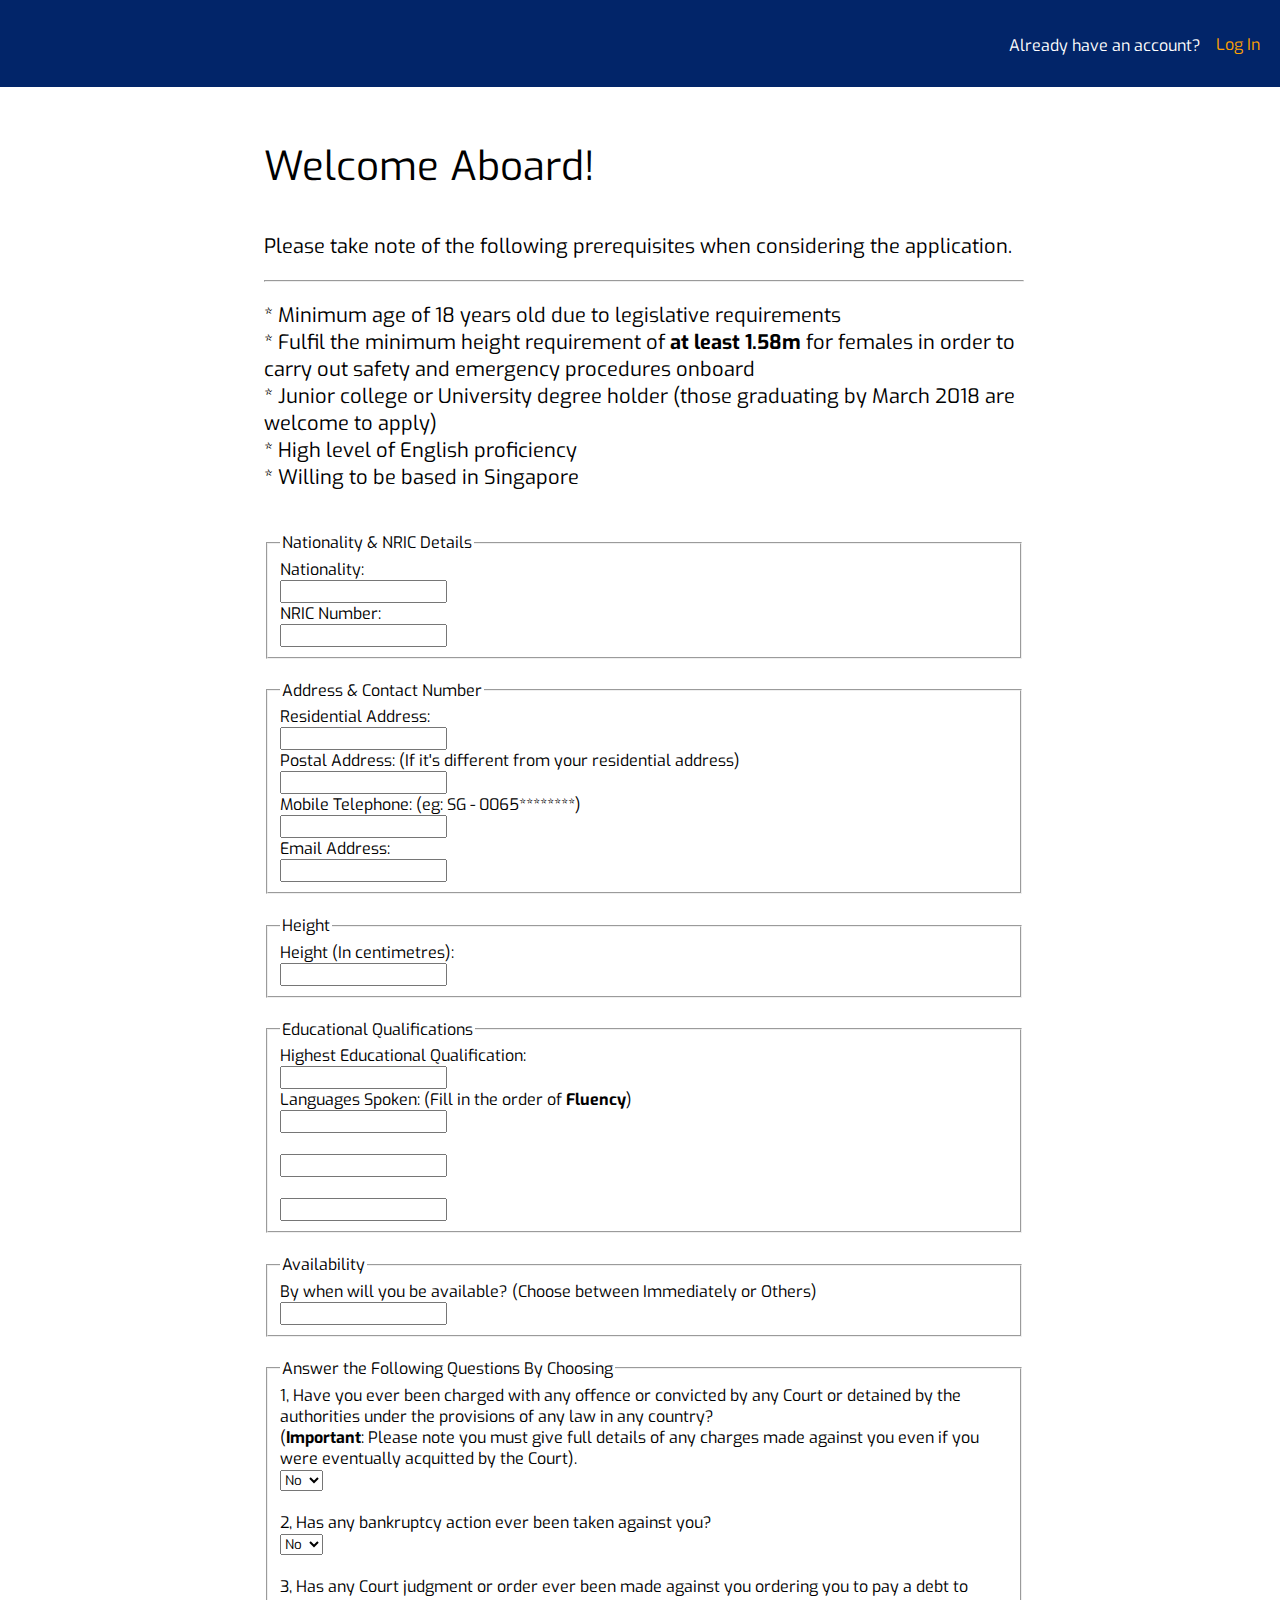
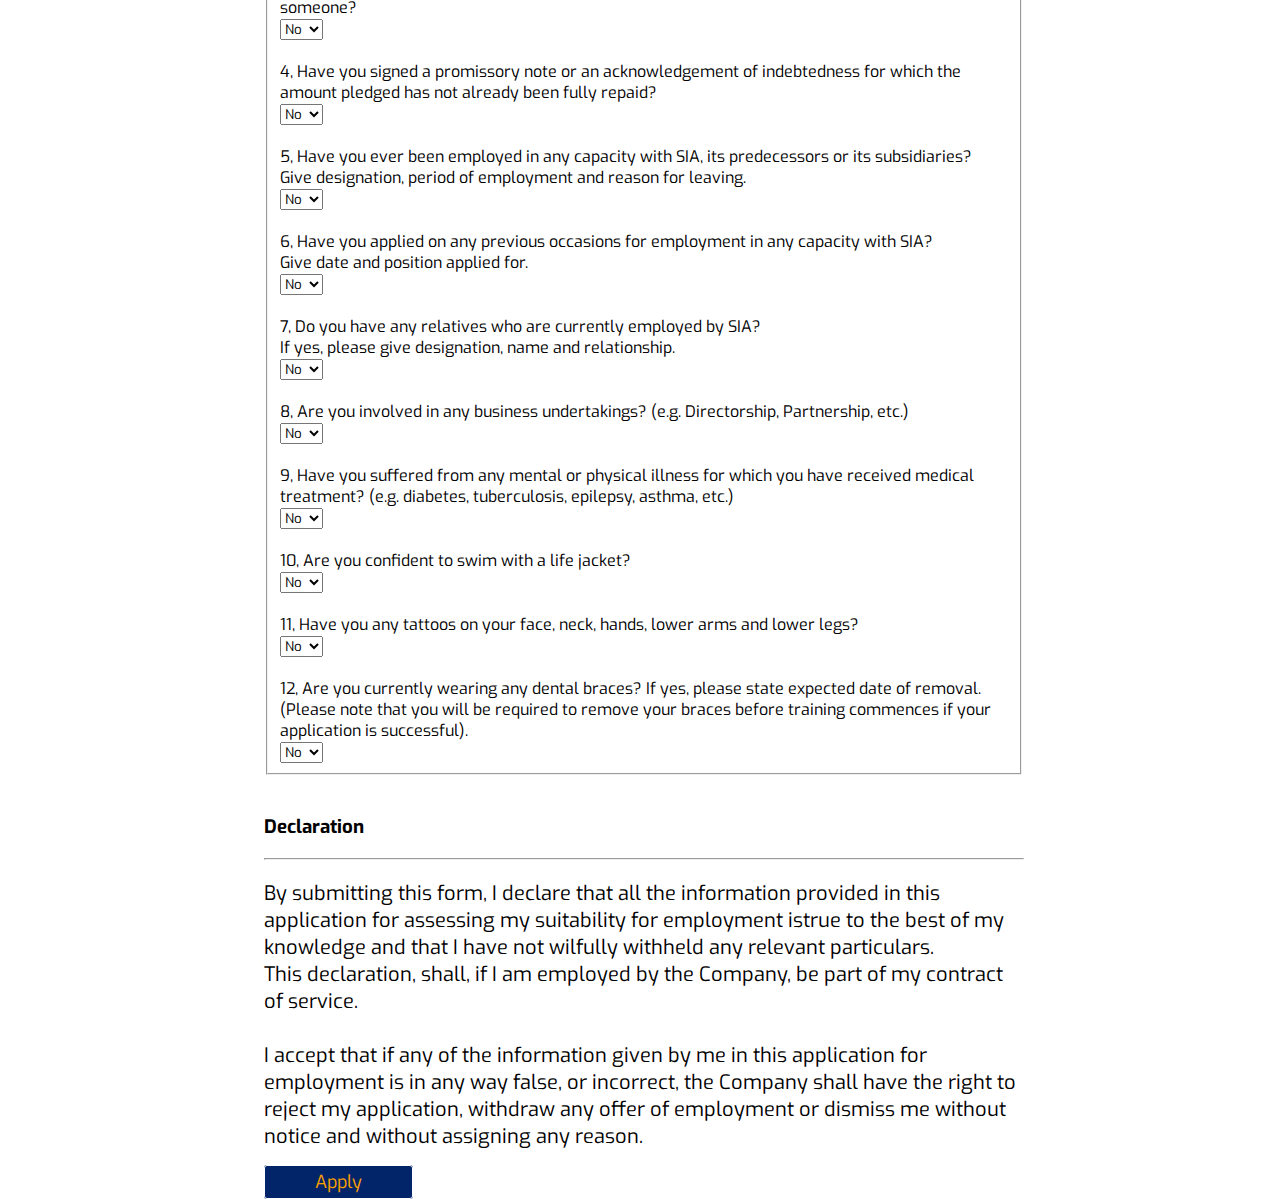
<file: apply.html>
<!DOCTYPE html>
<html>
    <head>
        <meta http-equiv="Content-Type" content="text/html; charset=UTF-8">
        <meta name="viewport" content="width=device-width, initial-scale=1, maximum-scale=1, user-scalable=no">
        <title>Hire Me!</title>
        <!-- CSS Files -->
        <link rel="stylesheet" href="css/main.css" />
        <script src="js/signup.js"></script>
        <script>
        function displayBox(id, box)
            {
                var option = document.getElementById(box);
                if(option.style.display == 'none'){
                    option.style.display = 'block';
                }else{
                    option.style.display = 'none';
                }
            }
        </script>
    </head>
    
    <body>
        
        <header class="main-header">
            <div class="main-header__content">
                <a class="main-header__logo" href="index.html"></a>
                <nav class="top-nav">
                    <p>Already have an account?</p>
                    <a href="login.html" class="top-nav__login" >Log In</a>
                </nav>
            </div>
        </header>
        
        <div class="signup-container">
            <div class="main-text">
                <p class="big">Welcome Aboard!</p>


            <div class="prerequisites">
                <p>Please take note of the following prerequisites when considering the application.</p>
                <hr>
                <p>* Minimum age of 18 years old due to legislative requirements<br>
                    * Fulfil the minimum height requirement of <b>at least 1.58m</b> for females in order to carry out safety and emergency procedures onboard<br>
                    * Junior college or University degree holder (those graduating by March 2018 are welcome to apply)<br>
                    * High level of English proficiency<br>
                    * Willing to be based in Singapore
                </p>
                <br>
            </div>
            </div>
            <form class="main-text" action="?action=save" name="form" method="post">
                <div class="form">
                    <!-- Have the categories according to the application form-->
                    <fieldset>
                        <legend>Nationality &amp; NRIC Details</legend>
                        Nationality: <br>
                        <input type="text" id="nationality"><br>
                        NRIC Number: <br>
                        <input type="text" id="nric"><br>
                    </fieldset>
                    <br>

                    <fieldset>
                        <legend>Address &amp; Contact Number</legend>
                        Residential Address: <br>
                        <input type="text" id="address"><br>
                        Postal Address: (If it's different from your residential address)<br>
                        <input type="text" id="address2"><br>
                        Mobile Telephone: (eg: SG - 0065********)<br>
                        <input type="number" id="phone"><br>
                        Email Address: <br>
                        <input type="email" id="email"><br>
                    </fieldset>
                    <br>

                    <fieldset>
                        <legend>Height</legend>
                        Height (In centimetres): <br>
                        <input type="number" id="height"><br>
                    </fieldset>
                    <br>

                    <fieldset>
                        <!-- Has to be general, allow the user to add on up to 3 qualifications-->
                        <legend>Educational Qualifications</legend>
                        Highest Educational Qualification: <br>
                        <input type="text" id="degree"><br>
                        
                        Languages Spoken: (Fill in the order of <b>Fluency</b>)<br>
                        <input type="text" id="language1"><br><br>
                        <input type="text" id="language2"><br><br>
                        <input type="text" id="language3"><br>
                    </fieldset>
                    <br>

                    <!--
                    <fieldset>
                        <legend>Details of Present Employer (Where Applicable)</legend>
                        Name of Company: <br>
                        <input type="text" name="company1_name"><br>
                        <input type="text" name="company1_position"><br>
                        <input type="date" name="company1_strdate"><br>
                        <input type="date" name="company1_enddate"><br>
                        Present Salary: <br>
                        Basic Salary: <br>
                        <input type="number" name="company1_basic"><br>
                        Allowances: <br>
                        <input type="number" name="company1_allowance"><br>
                    </fieldset>
                    <br>
                    -->

                    <fieldset>
                        <legend>Availability</legend>
                        By when will you be available? (Choose between Immediately or Others) <br>
                        <input type="text" id="availability"><br>
                    </fieldset>
                    <br>

                    <fieldset>
                        <legend>Answer the Following Questions By Choosing</legend>
                        1, Have you ever been charged with any offence or convicted by any Court or detained by the authorities under the provisions of any law in any country? <br>
                        (<b>Important</b>: Please note you must give full details of any charges made against you even if you were eventually acquitted by the Court).<br>

                        <select id="q1" onchange="displayBox(this.id, 'box1')">
                            <option value="yes">Yes</option>
                            <option value="no" selected="selected">No</option>
                        </select>
                        <div id="box1" style="display:none;">
                            <br>
                            Details: <br>
                            <input type="text"/>
                        </div>
                        <br>

                        <br> 2, Has any bankruptcy action ever been taken against you?<br>
                        <select id="q2" onchange="displayBox(this.id, 'box2')">
                            <option value="yes">Yes</option>
                            <option value="no" selected="selected">No</option>
                        </select>
                        <div id="box2" style="display:none;">
                            <br>
                            Details: <br>
                            <input type="text"/>
                        </div>
                        <br>

                        <br>3, Has any Court judgment or order ever been made against you ordering you to pay a debt to
                        someone?<br>
                        <select id="q3" onchange="displayBox(this.id, 'box3')">
                            <option value="yes">Yes</option>
                            <option value="no" selected="selected">No</option>
                        </select>
                        <div id="box3" style="display:none;">
                            <br>
                            Details: <br>
                            <input type="text"/>
                        </div>
                        <br>

                        <br>4, Have you signed a promissory note or an acknowledgement of indebtedness for which the amount
                        pledged has not already been fully repaid?<br>
                        <select id="q4" onchange="displayBox(this.id, 'box4')">
                            <option value="yes">Yes</option>
                            <option value="no" selected="selected">No</option>
                        </select>
                        <div id="box4" style="display:none;">
                            <br>
                            Details: <br>
                            <input type="text"/>
                        </div>
                        <br>

                        <br>5, Have you ever been employed in any capacity with SIA, its predecessors or its subsidiaries? <br>Give designation, period of employment and reason for leaving. <br>
                        <select id="q5" onchange="displayBox(this.id, 'box5')">
                            <option value="yes">Yes</option>
                            <option value="no" selected="selected">No</option>
                        </select>
                        <div id="box5" style="display:none;">
                            <br>
                            Details: <br>
                            <input type="text"/>
                        </div>
                        <br>

                        <br>6, Have you applied on any previous occasions for employment in any capacity with SIA? <br>
                        Give date and position applied for.<br>
                        <select id="q6" onchange="displayBox(this.id, 'box6')">
                            <option value="yes">Yes</option>
                            <option value="no" selected="selected">No</option>
                        </select>
                        <div id="box6" style="display:none;">
                            <br>
                            Details: <br>
                            <input type="text"/>
                        </div>
                        <br>

                        <br>7, Do you have any relatives who are currently employed by SIA? <br>
                        If yes, please give designation, name and relationship. <br>
                        <select id="q7" onchange="displayBox(this.id, 'box7')">
                            <option value="yes">Yes</option>
                            <option value="no" selected="selected">No</option>
                        </select>
                        <div id="box7" style="display:none;">
                            <br>
                            Details: <br>
                            <input type="text"/>
                        </div>
                        <br>

                        <br>8, Are you involved in any business undertakings? (e.g. Directorship, Partnership, etc.)<br>
                        <select id="q8" onchange="displayBox(this.id, 'box8')">
                            <option value="yes">Yes</option>
                            <option value="no" selected="selected">No</option>
                        </select>
                        <div id="box8" style="display:none;">
                            <br>
                            Details: <br>
                            <input type="text"/>
                        </div>
                        <br>

                        <br>9, Have you suffered from any mental or physical illness for which you have received medical
                        treatment? (e.g. diabetes, tuberculosis, epilepsy, asthma, etc.)<br>
                        <select id="q9" onchange="displayBox(this.id, 'box9')">
                            <option value="yes">Yes</option>
                            <option value="no" selected="selected">No</option>
                        </select>
                        <div id="box9" style="display:none;">
                            <br>
                            Details: <br>
                            <input type="text"/>
                        </div>
                        <br>

                        <br>10, Are you confident to swim with a life jacket?<br>
                        <select id="q10" onchange="displayBox(this.id, 'box10')">
                            <option value="yes">Yes</option>
                            <option value="no" selected="selected">No</option>
                        </select>
                        <div id="box10" style="display:none;">
                            <br>
                            Details: <br>
                            <input type="text"/>
                        </div>
                        <br>

                        <br>11, Have you any tattoos on your face, neck, hands, lower arms and lower legs?<br>
                        <select id="q11" onchange="displayBox(this.id, 'box11')">
                            <option value="yes">Yes</option>
                            <option value="no" selected="selected">No</option>
                        </select>
                        <div id="box11" style="display:none;">
                            <br>
                            Details: <br>
                            <input type="text"/>
                        </div>
                        <br>

                        <br>12, Are you currently wearing any dental braces? If yes, please state expected date of removal. <br>(Please note that you will be required to remove your braces before training commences if your application is successful).<br>
                        <select id="q12" onchange="displayBox(this.id, 'box12')">
                            <option value="yes">Yes</option>
                            <option value="no" selected="selected">No</option>
                        </select>
                        <div id="box12" style="display:none;">
                            <br>
                            Details: <br>
                            <input type="text"/>
                        </div>
                        <br>

                   </fieldset>
                    <br>
                    
                    <div class="signup_declaration">
                        <h3>Declaration</h3>
                        <hr>
                        <p>By submitting this form, I declare that all the information provided in this application for assessing my suitability for employment istrue to the best of my knowledge and that I have not wilfully withheld any relevant particulars. <br>
                        This declaration, shall, if I am employed by the Company, be part of my contract of service. <br><br>
                        I accept that if any of the information given by me in this application for employment is in any way false, or incorrect, the Company shall have the right to reject my application, withdraw any offer of employment or dismiss me without notice and without assigning any reason.</p>
                    </div>
                </div>
                <a class="blue-orange-button" href="home.html" onclick="saveValues()">Apply</a>
            </form>          
            
            
        </div>
        
    </body>
</html>
</file>
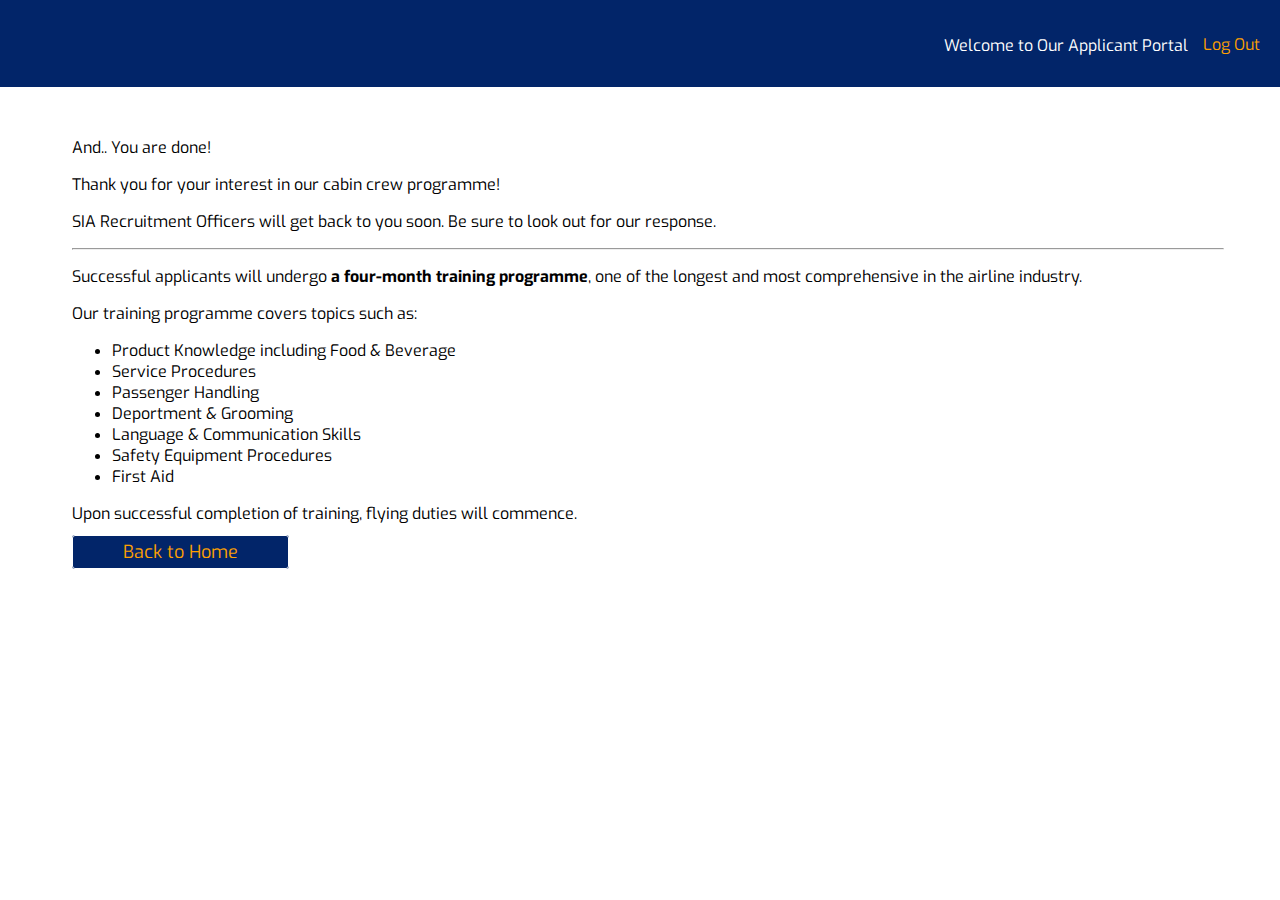
<file: confirmation.html>
<!DOCTYPE html>
<html>
    <head>
        <meta http-equiv="Content-Type" content="text/html; charset=UTF-8">
        <meta name="viewport" content="width=device-width, initial-scale=1, maximum-scale=1, user-scalable=no">
        <title>Hire Me!</title>
        <!-- CSS Files -->
        <link rel="stylesheet" href="css/main.css" />
    </head>
    <body>
        <header class="main-header">
            <div class="main-header__content">
                <a class="main-header__logo" href="index.html"></a>
                <nav class="top-nav">
                    <p>Welcome to Our Applicant Portal</p>
                    <a href="login.html" class="top-nav__login" >Log Out</a>
                </nav>
            </div>
        </header>
        
        <div class="userhome-container">
            <br>
            <div class="text-container">
                <p class="big">And.. You are done!</p>
                <p>Thank you for your interest in our cabin crew programme!</p>
                <p>SIA Recruitment Officers will get back to you soon. Be sure to look out for our response.</p>
            </div>
            <hr>
            <div class="text-container">
                <p>Successful applicants will undergo <b>a four-month training programme</b>, one of the longest and most comprehensive in the airline industry.</p>

                <p>Our training programme covers topics such as:</p>
                <ul>
                    <li>Product Knowledge including Food &amp; Beverage</li>
                    <li>Service Procedures</li>
                    <li>Passenger Handling</li>
                    <li>Deportment &amp; Grooming</li>
                    <li>Language &amp; Communication Skills</li>
                    <li>Safety Equipment Procedures</li>
                    <li>First Aid</li>
                </ul>
                <p>Upon successful completion of training, flying duties will commence.</p>
            </div>
            <a href="home.html" class="blue-orange-button">Back to Home</a>
        </div>
        
        
    </body>
</html>
</file>
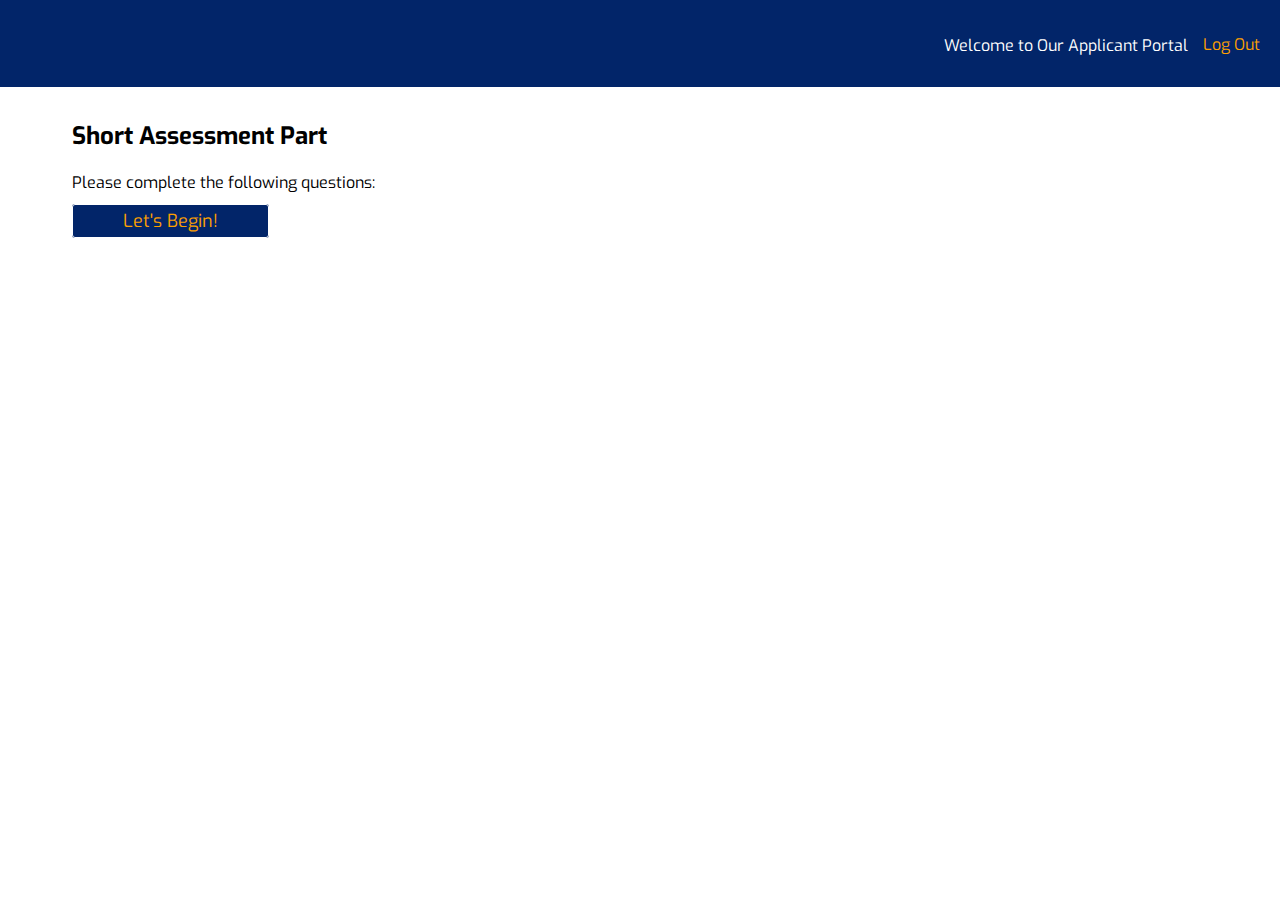
<file: first-round.html>
<!DOCTYPE html>
<html>
    <head>
        <meta http-equiv="Content-Type" content="text/html; charset=UTF-8">
        <meta name="viewport" content="width=device-width, initial-scale=1, maximum-scale=1, user-scalable=no">
        <title>Hire Me!</title>
        <!-- CSS Files -->
        <link rel="stylesheet" href="css/main.css" />
        <script src="js/signup.js"></script>
        <script>
        function show(shown, hidden) {
          document.getElementById(shown).style.display='block';
          document.getElementById(hidden).style.display='none';
          return false;
        }
        </script>
    </head>

    <body>
        <header class="main-header">
            <div class="main-header__content">
                <a class="main-header__logo" href="index.html"></a>
                <nav class="top-nav">
                    <p>Welcome to Our Applicant Portal</p>
                    <a href="login.html" class="top-nav__login" >Log Out</a>
                </nav>
            </div>
        </header>

        <div class="userhome-container">
            <div id="game-intro">
                <div>
                    <h2>Short Assessment Part</h2>
                    <p>Please complete the following questions:</p>

                </div>
                <a href="#" class="blue-orange-button" onclick="return show('game-page','game-intro');">Let's Begin!</a>
            </div>

            <div id="game-page" style="display:none">
                <div id="quiz-box">
                    <h2>Quiz</h2>

                    <hr>

                    <p id="question"></p>

                    <div class="buttons">
                        <button id="btn0"><span id="choice0"></span></button>
                        <button id="btn1"><span id="choice1"></span></button>
                        <button id="btn2"><span id="choice2"></span></button>
                        <button id="btn3"><span id="choice3"></span></button>
                    </div>

                    <hr>

                    <footer>
                        <p id="progress">Question x of y.</p>
                    </footer>
                </div>
                <br><br>
                <a href="#" class="blue-orange-button" onclick="return show('game-intro','game-page');">Return</a>
            </div>


        </div>
        <script src="js/quiz-handler.js"></script>
        <script src ="js/data-handler.js"></script>
        <script src="js/quiz-app.js"></script>

    </body>
</html>
</file>
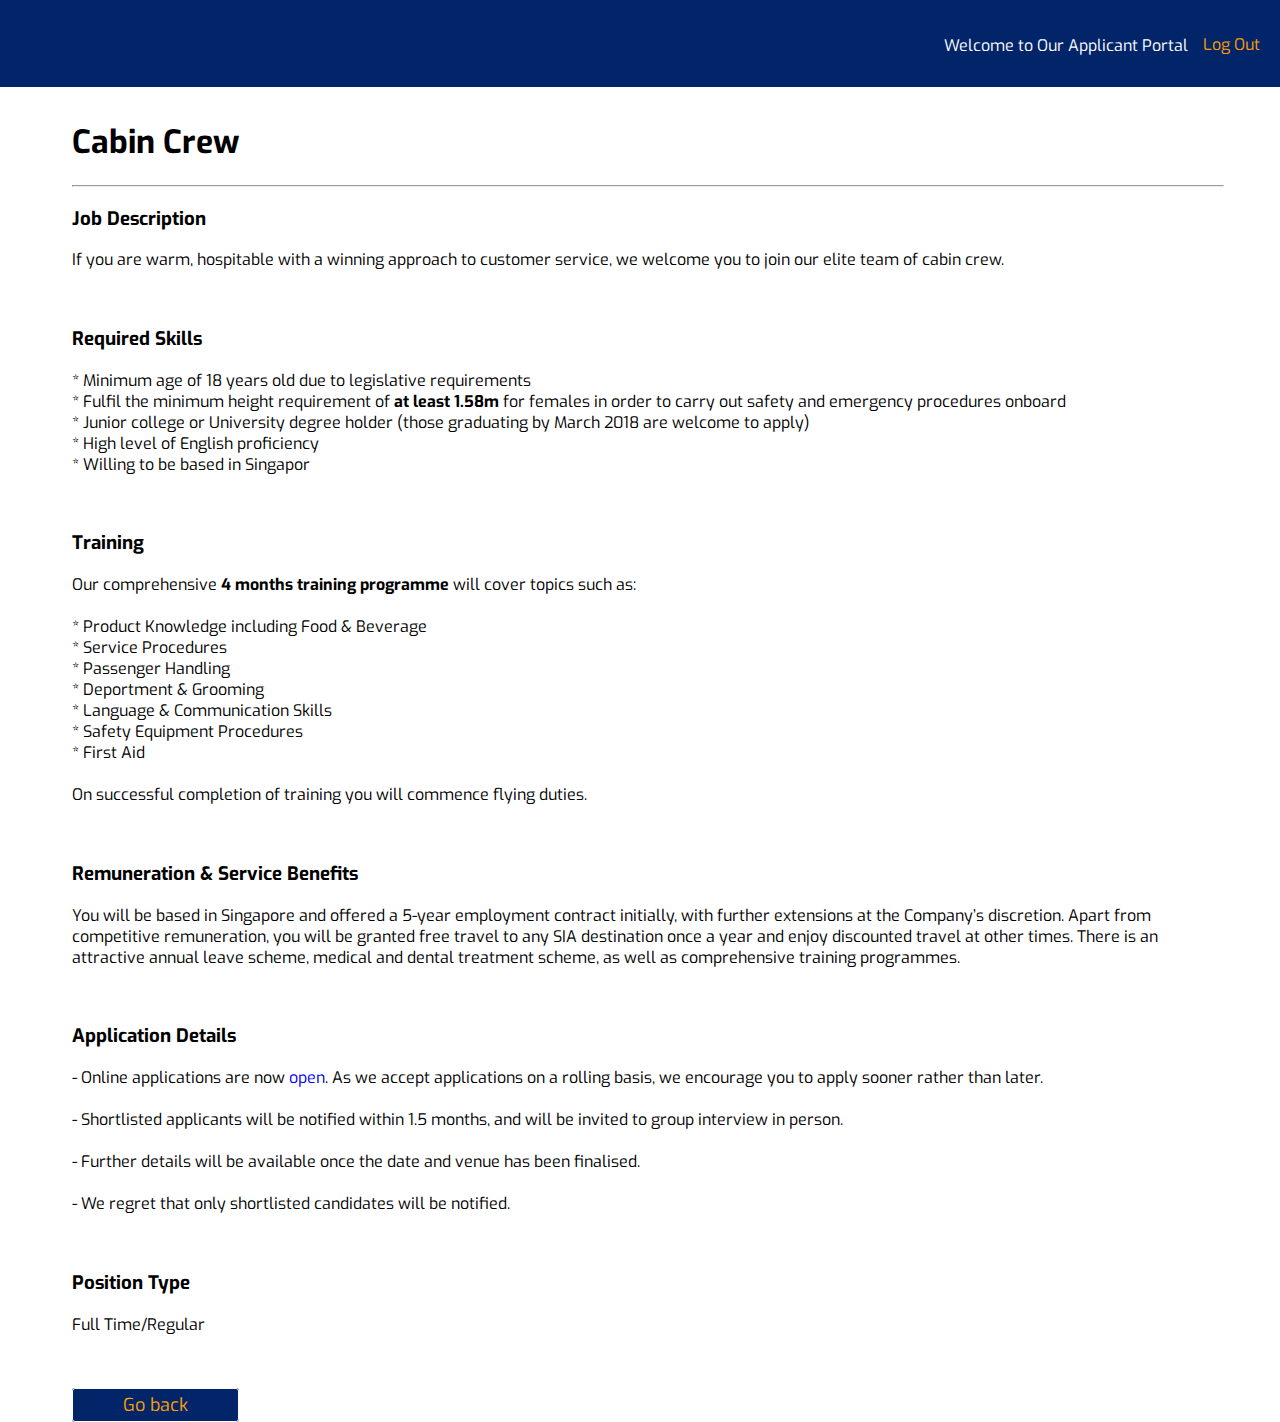
<file: info.html>
<!DOCTYPE html>
<html>
    <head>
        <meta http-equiv="Content-Type" content="text/html; charset=UTF-8">
        <meta name="viewport" content="width=device-width, initial-scale=1, maximum-scale=1, user-scalable=no">
        <title>Hire Me!</title>
        <!-- CSS Files -->
        <link rel="stylesheet" href="css/main.css" />
        <script src="js/signup.js"></script>
    </head>
    
    <body>
        <header class="main-header">
            <div class="main-header__content">
                <a class="main-header__logo" href="index.html"></a>
                <nav class="top-nav">
                    <p>Welcome to Our Applicant Portal</p>
                    <a href="login.html" class="top-nav__login" >Log Out</a>
                </nav>
            </div>
        </header>
        
        <div class="userhome-container">
            <div class="text-container">
                <h1>Cabin Crew</h1>
                <hr>
                <h3>Job Description</h3>
                <p>If you are warm, hospitable with a winning approach to customer service, we welcome you to join our elite team of cabin crew.</p>
                <br>
                <h3>Required Skills</h3>
                <p>* Minimum age of 18 years old due to legislative requirements<br>
                    * Fulfil the minimum height requirement of <b>at least 1.58m</b> for females in order to carry out safety and emergency procedures onboard<br>
                    * Junior college or University degree holder (those graduating by March 2018 are welcome to apply)<br>
                    * High level of English proficiency<br>
                    * Willing to be based in Singapor
                </p>
                <br>
                <h3>Training</h3>
                <p>
                    Our comprehensive <b>4 months training programme</b> will cover topics such as:<br><br>
                    * Product Knowledge including Food &amp; Beverage<br>
                    * Service Procedures<br>
                    * Passenger Handling<br>
                    * Deportment &amp; Grooming<br>
                    * Language &amp; Communication Skills<br>
                    * Safety Equipment Procedures<br>
                    * First Aid<br>
                    <br>
                    On successful completion of training you will commence flying duties.
                </p>
                <br>
                <h3>Remuneration &amp; Service Benefits</h3>
                <p>
                    You will be based in Singapore and offered a 5-year employment contract initially, with further extensions at the Company’s discretion. Apart from competitive remuneration, you will be granted free travel to any SIA destination once a year and enjoy discounted travel at other times. There is an attractive annual leave scheme, medical and dental treatment scheme, as well as comprehensive training programmes.
                </p>
                <br>
                <h3>Application Details</h3>
                <p>- Online applications are now <a href="apply.html" style="color=#00f;">open</a>. As we accept applications on a rolling basis, we encourage you to apply sooner rather than later.<br><br>
 
                - Shortlisted applicants will be notified within 1.5 months, and will be invited to group interview in person.<br><br>

                - Further details will be available once the date and venue has been finalised.<br><br>

                - We regret that only shortlisted candidates will be notified.</p>
                <br>
                <h3>Position Type</h3>
                <p>Full Time/Regular</p>
                
                <br>
            </div>
            <br>
            <a href="home.html" class="blue-orange-button">Go back</a>
        </div>
        
        
    </body>
</html>
</file>
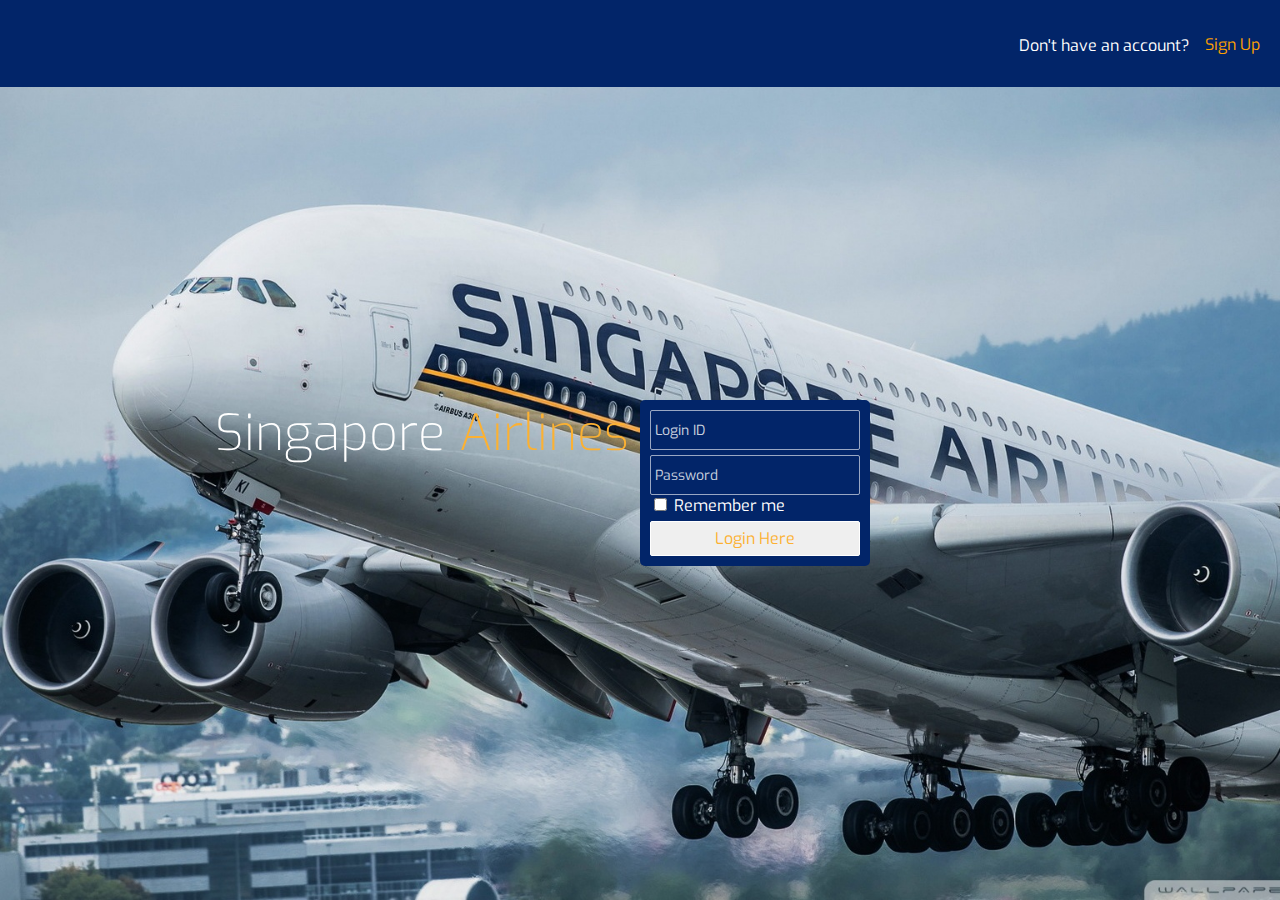
<file: login.html>
<!DOCTYPE html>
<html>
    <head>
        <meta http-equiv="Content-Type" content="text/html; charset=UTF-8">
        <meta name="viewport" content="width=device-width, initial-scale=1, maximum-scale=1, user-scalable=no">
        <title>Hire Me!</title>
        <!-- CSS Files -->
        <link rel="stylesheet" href="css/main.css" />
        <script src="js/login.js"></script>
    </head>
    
    <body class="body">
        
        <header class="main-header">
            <div class="main-header__content">
                <a class="main-header__logo" href="index.html"></a>
                <nav class="top-nav">
                    <p>Don't have an account?</p>
                    <a href="signup.html" class="top-nav__login" >Sign Up</a>
                </nav>
            </div>
        </header>
        
        <div class="head">
            <div>Singapore<span> Airlines</span></div>
        </div>
        
        <form>
            <div class="login">
                <input id="username" type="text" placeholder="Login ID" name="userid"><br>
                <input id="password" type="password" placeholder="Password" name="password"><br>
                <div class="checkbox">
                    <label><input type="checkbox"> Remember me</label>
                </div>
                <input id="button" class="button" type="button" onclick="validate()" value="Login Here"/><br>
                
            </div>
        </form>
        
    </body>
</html>
</file>
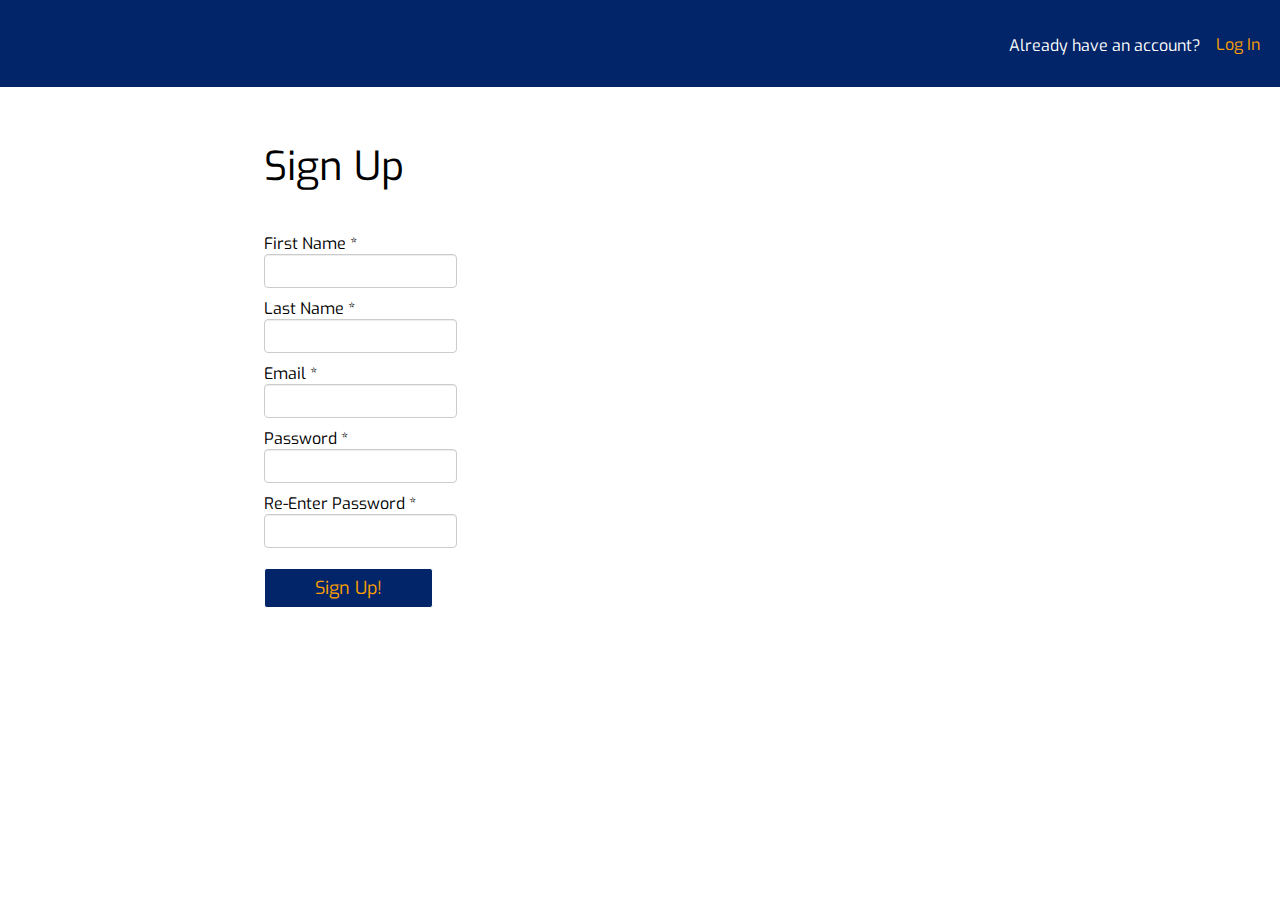
<file: signup.html>
<!DOCTYPE html>
<html>
    <head>
        <meta http-equiv="Content-Type" content="text/html; charset=UTF-8">
        <meta name="viewport" content="width=device-width, initial-scale=1, maximum-scale=1, user-scalable=no">
        <title>Hire Me!</title>
        <!-- CSS Files -->
        <link rel="stylesheet" href="css/main.css" />
    </head>

    <body>
        <header class="main-header">
            <div class="main-header__content">
                <a class="main-header__logo" href="index.html"></a>
                <nav class="top-nav">
                    <p>Already have an account?</p>
                    <a href="login.html" class="top-nav__login" >Log In</a>
                </nav>
            </div>
        </header>

        <div class="signup-container">
            <div class="main-text">
                <p class="big">Sign Up</p>
            </div>

            <form id="submission-form">
                <div class="form-group">
                    <label for="firstName">First Name *</label>
                    <input type="text" class="form-control" id="firstName" placeholder="Enter your First Name">
                </div>
                <div class="form-group">
                    <label for="lastName">Last Name *</label>
                    <input type="text" class="form-control" id="lastName" placeholder="Enter your Last Name">
                </div>
                <div class="form-group">
                    <label for="inputEmail">Email *</label>
                    <input type="email" class="form-control" id="inputEmail" placeholder="Enter your Email Address">
                </div>
                <div class="form-group">
                    <label for="inputPassword">Password *</label>
                    <input type="password" class="form-control" id="inputPassword" placeholder="Password">
                </div>
                <div class="form-group">
                    <label for="checkPassword">Re-Enter Password *</label>
                    <input type="password" class="form-control" id="checkPassword" placeholder="Password">
                </div>
                <div class="form-group">
                    <button type="submit" class="blue-orange-button" onclick="validateForm()">Sign Up!</button>
                </div>
            </form>
        </div>

        
        <script src="js/signup.js"></script>
    </body>
</html>
</file>
<file: css/main.css>
@import url('https://fonts.googleapis.com/css?family=Exo|Source+Sans+Pro');
*{
    font-family: 'Exo', sans-serif;
}

a{
    text-decoration: none;
}

.body{
    background: url("../images/login-bg.jpg") no-repeat center center fixed;
    width: auto;
    height: auto;
    background-size: cover;
    margin: auto;
}

.head{
    position: absolute;
    top: calc(50% - 50px);
    left: calc(50% - 425px);
}

.head div{
    float: left;
    font-size: 50px;
    font-weight: 200;
    color: #fff;
}

.head div span{
    color: #FCB132;
}

.login{
    position: absolute;
    top: calc(50% - 50px);
    left: 50%;
    height: auto;
    width: auto;
    padding: 10px;
    background: #022569;
    border-radius: 5px;
}

.login label{
    color: #fff;
    margin-top: 5px;
}

#username{
    width: 200px;
    height: 30px;
    background: transparent;
    border: 1px solid rgba(255, 255, 255, 0.6);
    border-radius: 2px;
    color: #fff;
    font-size: 14px;
    font-weight: 400;
    padding: 4px;
}

#password{
    width: 200px;
    height: 30px;
    background: transparent;
    border: 1px solid rgba(255, 255, 255, 0.6);
    border-radius: 2px;
    color: #fff;
    font-size: 14px;
    font-weight: 400;
    padding: 4px;
    margin-top: 5px;
}

.button{
    width: 210px;
    height: 35px;
    border: 1px solid #fff;
    cursor: pointer;
    border-radius: 2px;
    color: #FCB132;
    font-size: 16px;
    font-weight: 400;
    padding: 4px;
    margin-top: 5px;
}

.button:hover{
    opacity: 0.8;
}

.button:active{
    opacity: 0.8;
}

#username:focus{
    outline: none;
    border: 1px solid rgba(255, 255, 255, 1);
}

#password:focus{
    outline:none;
    border: 1px solid rgba(255, 255, 255, 0.9);
}

.button:focus{
    outline:none;
}

::-webkit-input-placeholder{
    color: rgba(255, 255, 255, 0.8);
}

.main-header{
    font-size: 15px;
    top: 0;
    line-height: 50px;
    position: fixed;
    width: 100%;
    z-index: 2;
    left: 0;
    background-color: #022569;
    height: auto;
}

.main-header__content{
    padding: 5px 5px 10px;
}

.main-header__logo{
    background: url(https://farm1.nzstatic.com/_proxy/imageproxy_1y/serve/singapore-airline-logo.jpg?outputformat=jpg&quality=50&source=3198119&transformationsystem=letterbox&width=600&securitytoken=CFF99CA43D30F5203B82F5ECA07CA934) 0 0 no-repeat;
    background-size: 150px auto;
    float: left;
    position: relative;
    z-index: 1;
    width: 150px;
    height: 75px;
    opacity: 0.9;
}

.top-nav{
    float: right;
}

.top-nav p{
    color: #fff;
    font-size: 16px;
    float: left;
}

.top-nav a{
    color: #FEA000;
    font-size: 16px;
    float: right;
}

.top-nav a:hover{
    opacity: 0.7;
}

.top-nav__login{
    padding: 15px 15px 0;
}

.signup-container{
    position: absolute;
    top: 100px;
    margin: 0 20%;
}

.userhome-container h1 span{
    color: #022569;
}

.userhome-right-container .text-border{
    font-size: 18px;
    padding: 20px 20px;
    border: 1px solid #FEA000;
    border-radius: 5px;
}

.blue-orange-button{
    background-color: rgba(2, 37, 105, 1);
    width: auto;
    height: 40px;
    border: 1px solid #fff;
    cursor: pointer;
    border-radius: 3px;
    color: #FEA000;
    font-size: 18px;
    font-weight: 400;
    padding: 4px 50px;
    margin-top: 10px;
}

.blue-orange-button:hover{
    border-color: #fff;
    outline: 0;
    -webkit-box-shadow: inset 0 1px 1px rgba(0,0,0,.075),0 0 8px rgba(102, 175, 233, 0.6);
    box-shadow: inset 0 1px 1px rgba(0, 0, 0, .075),0 0 8px rgba(102, 175, 233, .6);
}

.blue-orange-button:focus{
    outline: none;
}

.text-container{
    margin: auto;
}

.main-text{
    color: #000;
}

.main-text .big{
    font-size: 40px;
}

.main-text p{
    font-size: 20px;
}

.form-group{
    margin-bottom:10px;
}

.form-control{
    display:block;
    width:75%%;
    height:20px;
    padding:6px 12px;
    font-size:14px;
    line-height:1;
    color:#555;
    background-color:#fff;
    background-image:none;
    border:1px solid #ccc;
    border-radius:4px;
    -webkit-box-shadow:inset 0 1px 1px rgba(0,0,0,.075);
    box-shadow:inset 0 1px 1px rgba(0,0,0,.075);
    -webkit-transition:border-color ease-in-out .15s,-webkit-box-shadow ease-in-out .15s;
    transition:border-color ease-in-out .15s,box-shadow ease-in-out .15s;
}

.form-control:focus{
    border-color:#66afe9;
    outline:0;
    -webkit-box-shadow:inset 0 1px 1px rgba(0,0,0,.075),0 0 8px rgba(102,175,233,.6);
    box-shadow:inset 0 1px 1px rgba(0,0,0,.075),0 0 8px rgba(102,175,233,.6);
}

.userhome-container{
    width: 90%;
    position: absolute;
    top: 100px;
    margin: 0 5%;
}

.userhome-left-container{
    width: 40%;
    float: left;
}

.wrapper{
    margin: 0 0;
}

.wrapper img{
    width: 100%;
    height: 100%;
    object-fit: contain;
    border: 3px double #022569;
}

.userhome-left-container div .blue-orange-button{
    margin: 0 25%;
}

.userhome-right-container{
    width: 50%;
    padding: 5px 10px;
    float:right;
}

.userhome-right-container p{
    font-size: 20px;
}

.userhome-right-container .blue-orange-button{
    margin: 0 30%;
}

.inputfile {
    width: 0.1px;
    height: 0.1px;
    opacity: 0;
    overflow: hidden;
    position: absolute;
    z-index: -1;
}

.inputfile + label {
    color: #000;
    border: 1px solid currentColor;
    border-style: double;
    padding: 5px 10px;
    font-size: 16px;
    font-weight: 200;
    display: inline-block;
    cursor: pointer;
}

.userhome-bottom-container{
    position: relative;
    top: 950px;
    width: 90%;
    margin: auto;
    padding: 10px;
}

/*     Quiz     */
#quiz-box{
    width: 80%;
    height: 80%;
    margin: 0 auto;
    background-color: #fff;
    padding: 10px 50px 50px 50px;
    border-radius: 50px;
    border: 1px solid #000;
    box-shadow: 10px 15px 5px #cbcbcb;
}

.quiz-box h1{
    background-color: #57636e;
    font-size: 60px;
    text-align: center;
    color: #fff;
    padding: 2px 0px;
    border-radius: 50px;
}

.quiz-box #question{
    font-size: 45px;
    color: #5a6772;
}

.buttons{
    margin: 20px 5%;
}

#btn0, #btn1, #btn2, #btn3{
    background-color: #778897;
    width: 300px;
    font-size: 20px;
    color: #fff;
    border: 1px solid #1d3c6a;
    border-radius: 50px;
    margin: 10px 5%;
    padding: 10px 10px;
}

#progress{
    color: #2b2b2b;
    font-size: 20px;
}

#btn0:hover , #btn1:hover, #btn2:hover, #btn3:hover{
    cursor: pointer;
    background-color: #57636e;
}

#btn0:focus , #btn1:focus, #btn2:focus, #btn3:focus{
    outline: none;
}

#video-box{
    width: 80%;
    height: 80%;
    margin: 0 auto;
    background-color: #fff;
    padding: 10px 50px 50px 50px;
    border-radius: 20px;
    border: 1px solid #022569;
}

#launch-clipchamp{
    margin: 0 40%;
}
</file>
